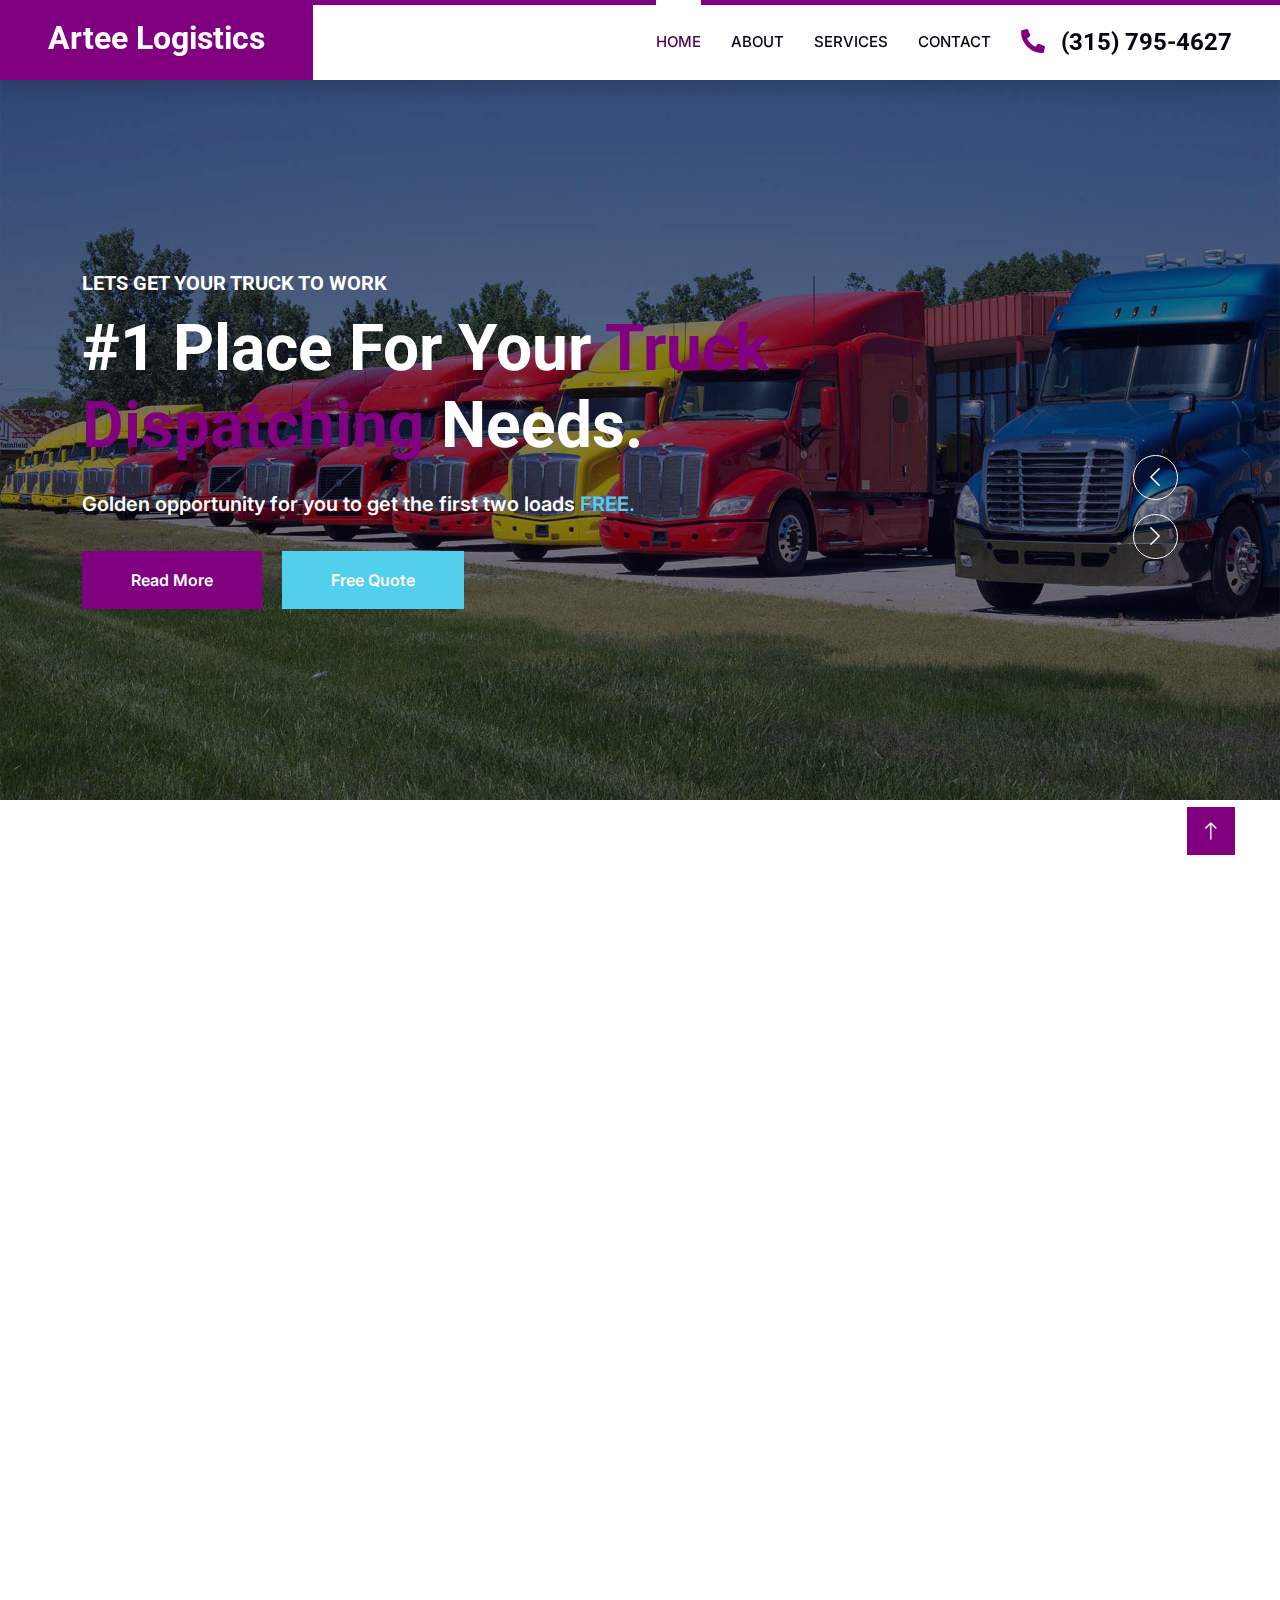
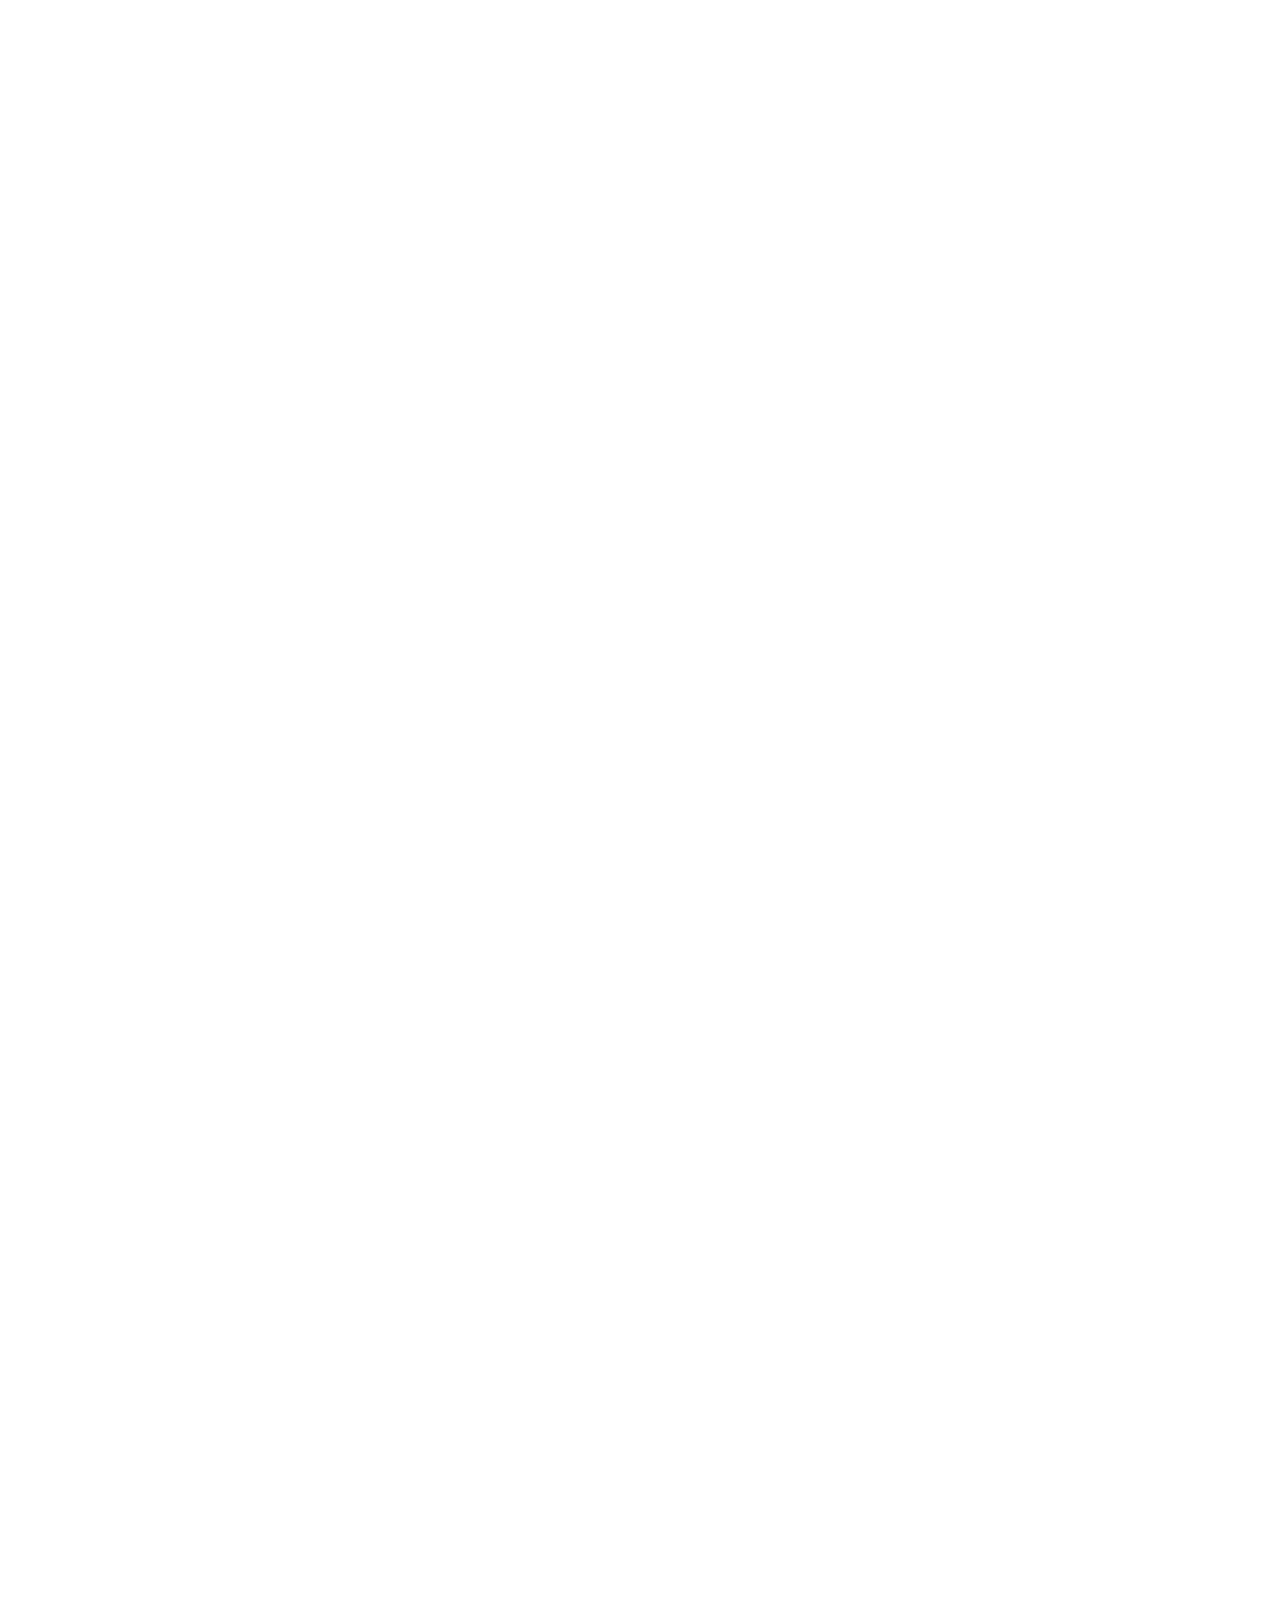
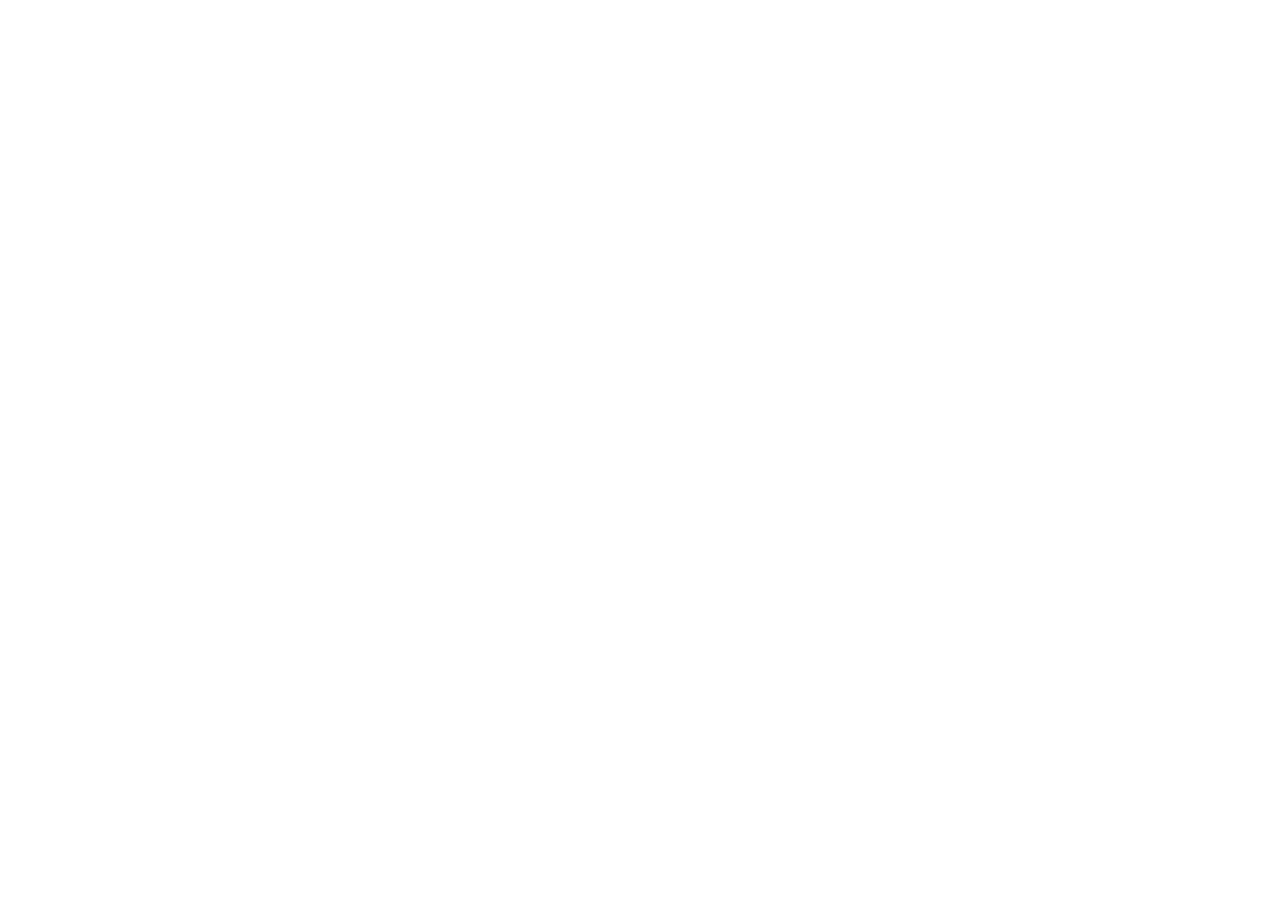
<file: index.html>
<!DOCTYPE html>
<html lang="en">

<head>
    <meta charset="utf-8">
    <title>Artee Logistics</title>
    <meta content="width=device-width, initial-scale=1.0" name="viewport">
    <meta content="truck dispatching, trucking services, truck dispatch, freight dispatch, logistics, Artee Logistics, trucking company, trucking business, truck loads, truck dispatch service, nationwide dispatch, reefer dispatch, dry van dispatch, flatbed dispatch, box truck dispatch, step deck dispatch, dispatch services USA, truck dispatching company" name="keywords">
    <meta content="Artee Logistics offers top-tier truck dispatching services across the USA and Canada. Get the best-paying loads with our expert dispatchers and enjoy non-forced dispatch, 24/7 support, and flexible freight options. First two loads are FREE!" name="description">

    <!-- Favicon -->
    <link href="img/favicon.ico" rel="icon">

    <!-- Google Web Fonts -->
    <link rel="preconnect" href="https://fonts.googleapis.com">
    <link rel="preconnect" href="https://fonts.gstatic.com" crossorigin>
    <link href="https://fonts.googleapis.com/css2?family=Inter:wght@400;600&family=Roboto:wght@500;700&display=swap" rel="stylesheet">

    <!-- Icon Font Stylesheet -->
    <link href="https://cdnjs.cloudflare.com/ajax/libs/font-awesome/5.10.0/css/all.min.css" rel="stylesheet">
    <link href="https://cdn.jsdelivr.net/npm/bootstrap-icons@1.4.1/font/bootstrap-icons.css" rel="stylesheet">

    <!-- Libraries Stylesheet -->
    <link href="lib/animate/animate.min.css" rel="stylesheet">
    <link href="lib/owlcarousel/assets/owl.carousel.min.css" rel="stylesheet">

    <!-- Customized Bootstrap Stylesheet -->
    <link href="css/bootstrap.min.css" rel="stylesheet">

    <!-- Template Stylesheet -->
    <link href="css/style.css" rel="stylesheet">
</head>

<body>
    <!-- Spinner Start -->
    <div id="spinner" class="show bg-white position-fixed translate-middle w-100 vh-100 top-50 start-50 d-flex align-items-center justify-content-center">
        <div class="spinner-grow text-primary" style="width: 3rem; height: 3rem;" role="status">
            <span class="sr-only">Loading...</span>
        </div>
    </div>
    <!-- Spinner End -->


    <!-- Navbar Start -->
    <nav class="navbar navbar-expand-lg bg-white navbar-light shadow border-top border-5 border-primary sticky-top p-0">
        <a href="index.html" class="navbar-brand bg-primary d-flex align-items-center px-4 px-lg-5">
            <h2 class="mb-2 text-white">Artee Logistics</h2>
        </a>
        <button type="button" class="navbar-toggler me-4" data-bs-toggle="collapse" data-bs-target="#navbarCollapse">
            <span class="navbar-toggler-icon"></span>
        </button>
        <div class="collapse navbar-collapse" id="navbarCollapse">
            <div class="navbar-nav ms-auto p-4 p-lg-0">
                <a href="index.html" class="nav-item nav-link active">Home</a>
                <a href="about.html" class="nav-item nav-link">About</a>
                <a href="service.html" class="nav-item nav-link">Services</a>
                <a href="contact.html" class="nav-item nav-link">Contact</a>
            </div>
            <h4 class="m-0 pe-lg-5 d-none d-lg-block"><i class="fa fa-phone-alt text-primary me-3"></i>(315) 795-4627</h4>
        </div>
    </nav>
    <!-- Navbar End -->


    <!-- Carousel Start -->
    <div class="container-fluid p-0 pb-5">
        <div class="owl-carousel header-carousel position-relative mb-5">
            <div class="owl-carousel-item position-relative">
                <img class="img-fluid" src="img/carousel-2.jpg" alt="">
                <div class="position-absolute top-0 start-0 w-100 h-100 d-flex align-items-center" style="background: rgba(6, 3, 21, .5);">
                    <div class="container">
                        <div class="row justify-content-start">
                            <div class="col-10 col-lg-8">
                                <h5 class="text-white text-uppercase mb-3 animated slideInDown">Lets Get Your Truck To Work</h5>
                                <h1 class="display-3 text-white animated slideInDown mb-4">#1 Place For Your <span class="text-primary">Truck Dispatching</span> Needs.</h1>
                                <p class="fs-5 fw-medium text-white mb-4 pb-2">Golden opportunity for you to get the first two loads <span class="text-secondary" >FREE.</span></p>
                                <a href="" class="btn btn-primary py-md-3 px-md-5 me-3 animated slideInLeft">Read More</a>
                                <a href="" class="btn btn-secondary py-md-3 px-md-5 animated slideInRight">Free Quote</a>
                            </div>
                        </div>
                    </div>
                </div>
            </div>
            <div class="owl-carousel-item position-relative">
                <img class="img-fluid" src="img/carousel-1.jpg" alt="">
                <div class="position-absolute top-0 start-0 w-100 h-100 d-flex align-items-center" style="background: rgba(6, 3, 21, .5);">
                    <div class="container">
                        <div class="row justify-content-start">
                            <div class="col-10 col-lg-8">
                                <h5 class="text-white text-uppercase mb-3 animated slideInDown">Truck Dispatch Services</h5>
                                <h1 class="display-3 text-white animated slideInDown mb-4">We get our drivers the<span class="text-primary">Best Paying</span> loads.</h1>
                                <p class="fs-5 fw-medium text-white mb-4 pb-2">We provide third party dispatching service to trucking companies <span class="text-secondary" >Nationwide.</span></p>
                                <a href="" class="btn btn-primary py-md-3 px-md-5 me-3 animated slideInLeft">Read More</a>
                                <a href="" class="btn btn-secondary py-md-3 px-md-5 animated slideInRight">Free Quote</a>
                            </div>
                        </div>
                    </div>
                </div>
            </div>
        </div>
    </div>
    <!-- Carousel End -->



    <!-- Feature Start -->
    <div class="container-fluid overflow-hidden py-5 px-lg-0">
        <div class="container feature py-5 px-lg-0">
            <div class="row g-5 mx-lg-0">
                <div class="col-lg-6 feature-text wow fadeInUp" data-wow-delay="0.1s">
                    <h6 class="text-secondary text-uppercase mb-3">Our Features</h6>
                    <h1 class="mb-5">Powerful Features of <span class="text-primary">Artee Logistics</span> Dispatch</h1>
                    <div class="d-flex mb-5 wow fadeInUp" data-wow-delay="0.3s">
                        <i class="fa fa-globe text-primary fa-3x flex-shrink-0"></i>
                        <div class="ms-4">
                            <h5>Nation-wide Service</h5>
                            <p class="mb-0">We offer our services nation wide all over USA and Canada.</p>
                        </div>
                    </div>
                    <div class="d-flex mb-5 wow fadeIn" data-wow-delay="0.5s">
                        <i class="fa fa-shipping-fast text-primary fa-3x flex-shrink-0"></i>
                        <div class="ms-4">
                            <h5>Flexibility</h5>
                            <p class="mb-0">Non-forced dispatch runs on the days and lanes you choose. Opportunities for a variety of freight.</p>
                        </div>
                    </div>
                    <div class="d-flex mb-0 wow fadeInUp" data-wow-delay="0.7s">
                        <i class="fa fa-phone-alt text-primary fa-3x flex-shrink-0"></i>
                        <div class="ms-4">
                            <h5>24/7 Telephone Support</h5>
                            <p class="mb-0">We are available to our drivers around the clock. Our team consists of daytime, after-hours, night and weekend dispatchers to help our truckers with any difficulties.</p>
                        </div>
                    </div>
                </div>
                <div class="col-lg-6 pe-lg-0 wow fadeInRight" data-wow-delay="0.1s" style="min-height: 400px;">
                    <div class="position-relative h-100">
                        <img class="position-absolute img-fluid w-100 h-100" src="img/about.jpg" style="object-fit: cover;" alt="">
                    </div>
                </div>
            </div>
        </div>
    </div>
    <!-- Feature End -->


    <!-- Service Start -->
    <div class="container-xxl py-5">
        <div class="container py-5">
            <div class="text-center wow fadeInUp" data-wow-delay="0.1s">
                <h6 class="text-secondary text-uppercase">Our Specialisation</h6>
                <h1 class="mb-5">Types Of Trucks We Dispatch</h1>
            </div>
            <div class="row g-4">
                <div class="col-md-6 col-lg-4 wow fadeInUp" data-wow-delay="0.3s">
                    <div class="service-item p-4">
                        <div class="overflow-hidden mb-4">
                            <img class="img-fluid" src="img/service-1.jpg" style="width: 500px; height: 180px;" alt="">
                        </div>
                        <h4 class="mb-3">Dry Van</h4>
                        <p>Whether you’re transporting retail goods, manufacturing supplies, or e-commerce shipments, Artee Logistics has the expertise to keep your dry van fully utilized and your business thriving.</p>
                        <a class="btn-slide mt-2" href=""><i class="fa fa-arrow-right"></i><span>Read More</span></a>
                    </div>
                </div>
                <div class="col-md-6 col-lg-4 wow fadeInUp" data-wow-delay="0.5s">
                    <div class="service-item p-4">
                        <div class="overflow-hidden mb-4">
                            <img class="img-fluid" src="img/service-2.jpeg" style="width: 500px; height: 180px;" alt="">
                        </div>
                        <h4 class="mb-3">Reefer</h4>
                        <p>Artee Logistics excels in providing premium reefer dispatch services, connecting drivers with high-value temperature-controlled freight opportunities across the United States.</p>
                        <a class="btn-slide mt-2" href=""><i class="fa fa-arrow-right"></i><span>Read More</span></a>
                    </div>
                </div>
                <div class="col-md-6 col-lg-4 wow fadeInUp" data-wow-delay="0.7s">
                    <div class="service-item p-4">
                        <div class="overflow-hidden mb-4">
                            <img class="img-fluid" src="img/service-3.webp" style="width: 500px; height: 180px;" alt="">
                        </div>
                        <h4 class="mb-3">Flat Bed</h4>
                        <p>Our seasoned dispatchers understand the intricacies of flatbed transportation, helping you maximize your revenue while minimizing downtime.</p>
                        <a class="btn-slide mt-2" href=""><i class="fa fa-arrow-right"></i><span>Read More</span></a>
                    </div>
                </div>
                <div class="col-md-6 col-lg-4 wow fadeInUp" data-wow-delay="0.3s">
                    <div class="service-item p-4">
                        <div class="overflow-hidden mb-4">
                            <img class="img-fluid" src="img/service-4.jpeg" style="width: 500px; height: 180px;" alt="">
                        </div>
                        <h4 class="mb-3">Box Truck</h4>
                        <p>We assist box truck drivers in finding consistent, well-paying loads, reducing empty miles, and ensuring smooth dispatching for steady earnings.</p>
                        <a class="btn-slide mt-2" href=""><i class="fa fa-arrow-right"></i><span>Read More</span></a>
                    </div>
                </div>
                <div class="col-md-6 col-lg-4 wow fadeInUp" data-wow-delay="0.5s">
                    <div class="service-item p-4">
                        <div class="overflow-hidden mb-4">
                            <img class="img-fluid" src="img/service-5.jpeg" style="width: 500px; height: 180px;" alt="">
                        </div>
                        <h4 class="mb-3">Step Deck</h4>
                        <p>We have experience booking overweight and over-dimensional loads. Our dispatchers understand the unique challenges of step deck transportation, ensuring you maximize your earnings.</p>
                        <a class="btn-slide mt-2" href=""><i class="fa fa-arrow-right"></i><span>Read More</span></a>
                    </div>
                </div>
                <div class="col-md-6 col-lg-4 wow fadeInUp" data-wow-delay="0.7s">
                    <div class="service-item p-4">
                        <div class="overflow-hidden mb-4">
                            <img class="img-fluid" src="img/service-6.jpeg" style="width: 500px; height: 180px;" alt="">
                        </div>
                        <h4 class="mb-3">Cargo Van</h4>
                        <p>We help cargo van drivers find high-paying loads, stay on their preferred lanes, and maximize earnings with hassle-free dispatching.</p>
                        <a class="btn-slide mt-2" href=""><i class="fa fa-arrow-right"></i><span>Read More</span></a>
                    </div>
                </div>
            </div>
        </div>
    </div>
    <!-- Service End -->


    <!-- Testimonial Start -->
    <div class="container-xxl py-5 wow fadeInUp" data-wow-delay="0.1s">
        <div class="container py-5">
            <div class="text-center">
                <h6 class="text-secondary text-uppercase">Testimonials</h6>
                <h1 class="mb-0">Our Work Speak For Themselves!</h1>
            </div>
            <div class="owl-carousel testimonial-carousel wow fadeInUp" data-wow-delay="0.1s">
                <div class="testimonial-item p-4 my-5">
                    <i class="fa fa-quote-right fa-3x text-light position-absolute top-0 end-0 mt-n3 me-4"></i>
                    <p class="mb-0">Definitely would recommend Artee Logistics services for semi-truck dispatching! I had them recommended to me by a friend and I’m glad I gave them a call.</p>
                </div>
                <div class="testimonial-item p-4 my-5">
                    <i class="fa fa-quote-right fa-3x text-light position-absolute top-0 end-0 mt-n3 me-4"></i>
                    <p class="mb-0">This is the best trucking dispatch company out there! caroline and her team did an amazing job with dispatching high paying freight!! I drive on weekdays and I always have loads ready for me!!</p>
                </div>
                <div class="testimonial-item p-4 my-5">
                    <i class="fa fa-quote-right fa-3x text-light position-absolute top-0 end-0 mt-n3 me-4"></i>
                    <p class="mb-0">Reliable dispatch service! They keep my truck moving with great loads and smooth operations. Highly recommend!</p>
                </div>
                <div class="testimonial-item p-4 my-5">
                    <i class="fa fa-quote-right fa-3x text-light position-absolute top-0 end-0 mt-n3 me-4"></i>
                    <p class="mb-0">Artee Logistics are best truck dispatchers I’ve worked with in the last 5 years. Their dispatching services is top-notch offering best loads on a consistent basis. Would definitely recommend them.</p>
                </div>
            </div>
        </div>
    </div>
    <!-- Testimonial End -->


    <!-- Footer Start -->
    <div class="container-fluid bg-dark text-light footer pt-5 wow fadeIn" data-wow-delay="0.1s" style="margin-top: 6rem;">
        <div class="container py-5">
            <div class="row g-5">
                <div class="col-lg-3 col-md-6">
                    <h4 class="text-light mb-4">Address</h4>
                    <p class="mb-2"><i class="fa fa-map-marker-alt me-3"></i>New York, New York, USA</p>
                    <p class="mb-2"><i class="fa fa-phone-alt me-3"></i>(315) 795-4627</p>
                    <p class="mb-2"><i class="fa fa-envelope me-3"></i>info@arteelogistics.com</p>
                    <div class="d-flex pt-2">
                        <a class="btn btn-outline-light btn-social" href="#"><i class="fab fa-twitter"></i></a>
                        <a class="btn btn-outline-light btn-social" href="#"><i class="fab fa-facebook-f"></i></a>
                        <a class="btn btn-outline-light btn-social" href="#"><i class="fab fa-linkedin-in"></i></a>
                    </div>
                </div>
                <div class="col-lg-3 col-md-6">
                    <h4 class="text-light mb-4">Services</h4>
                    <a class="btn btn-link" href="service.html">Paperwork Completion</a>
                    <a class="btn btn-link" href="service.html">Booking Loads</a>
                    <a class="btn btn-link" href="service.html">Lumper/ Detention</a>
                    <a class="btn btn-link" href="service.html">Phone / Email Updates</a>
                    <a class="btn btn-link" href="service.html">Credit Checks</a>
                </div>
                <div class="col-lg-3 col-md-6">
                    <h4 class="text-light mb-4">Quick Links</h4>
                    <a class="btn btn-link" href="about.html">About Us</a>
                    <a class="btn btn-link" href="contact.html">Contact Us</a>
                    <a class="btn btn-link" href="service.html">Our Services</a>
                    <a class="btn btn-link" href="#">Terms & Condition</a>
                    <a class="btn btn-link" href="#">Support</a>
                </div>
                <div class="col-lg-3 col-md-6">
                    <h4 class="text-light mb-4">Newsletter</h4>
                    <p>Join our newsletter for latest news.</p>
                    <div class="position-relative mx-auto" style="max-width: 400px;">
                        <input class="form-control border-0 w-100 py-3 ps-4 pe-5" type="text" placeholder="Your email">
                        <button type="button" class="btn btn-primary py-2 position-absolute top-0 end-0 mt-2 me-2">SignUp</button>
                    </div>
                </div>
            </div>
        </div>
        <div class="container">
            <div class="copyright">
                <div class="row">
                    <div class="col-md-6 text-center text-md-start mb-3 mb-md-0">
                        &copy; <a class="border-bottom" href="index.html">Artee Logistics</a>, All Right Reserved.
                    </div>
                    <div class="col-md-6 text-center text-md-end">
                        Designed By <a class="border-bottom" href="https://arteecreations.com">Artee Creations</a>
                    </div>
                </div>
            </div>
        </div>
    </div>
    <!-- Footer End -->


    <!-- Back to Top -->
    <a href="#" class="btn btn-lg btn-primary btn-lg-square rounded-0 back-to-top"><i class="bi bi-arrow-up"></i></a>


    <!-- JavaScript Libraries -->
    <script src="https://code.jquery.com/jquery-3.4.1.min.js"></script>
    <script src="https://cdn.jsdelivr.net/npm/bootstrap@5.0.0/dist/js/bootstrap.bundle.min.js"></script>
    <script src="lib/wow/wow.min.js"></script>
    <script src="lib/easing/easing.min.js"></script>
    <script src="lib/waypoints/waypoints.min.js"></script>
    <script src="lib/counterup/counterup.min.js"></script>
    <script src="lib/owlcarousel/owl.carousel.min.js"></script>

    <!-- Template Javascript -->
    <script src="js/main.js"></script>
</body>

</html>
</file>
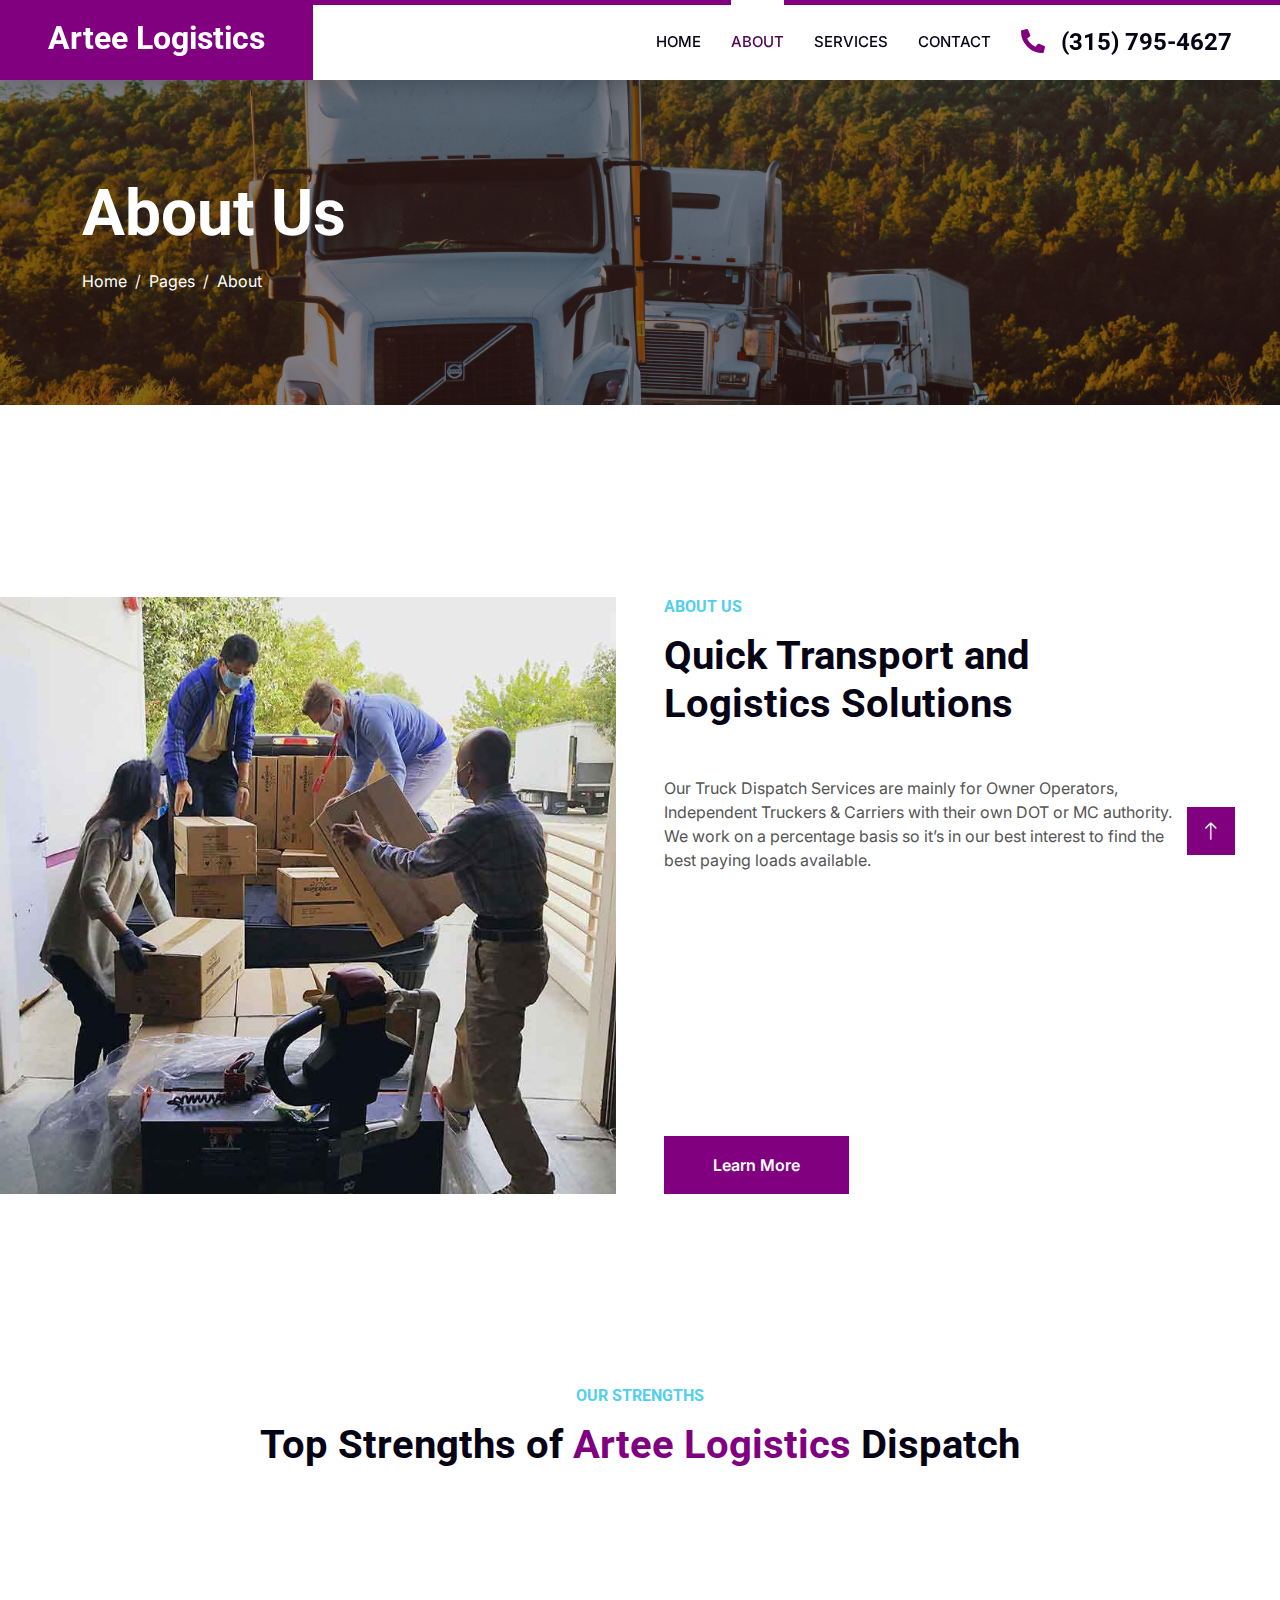
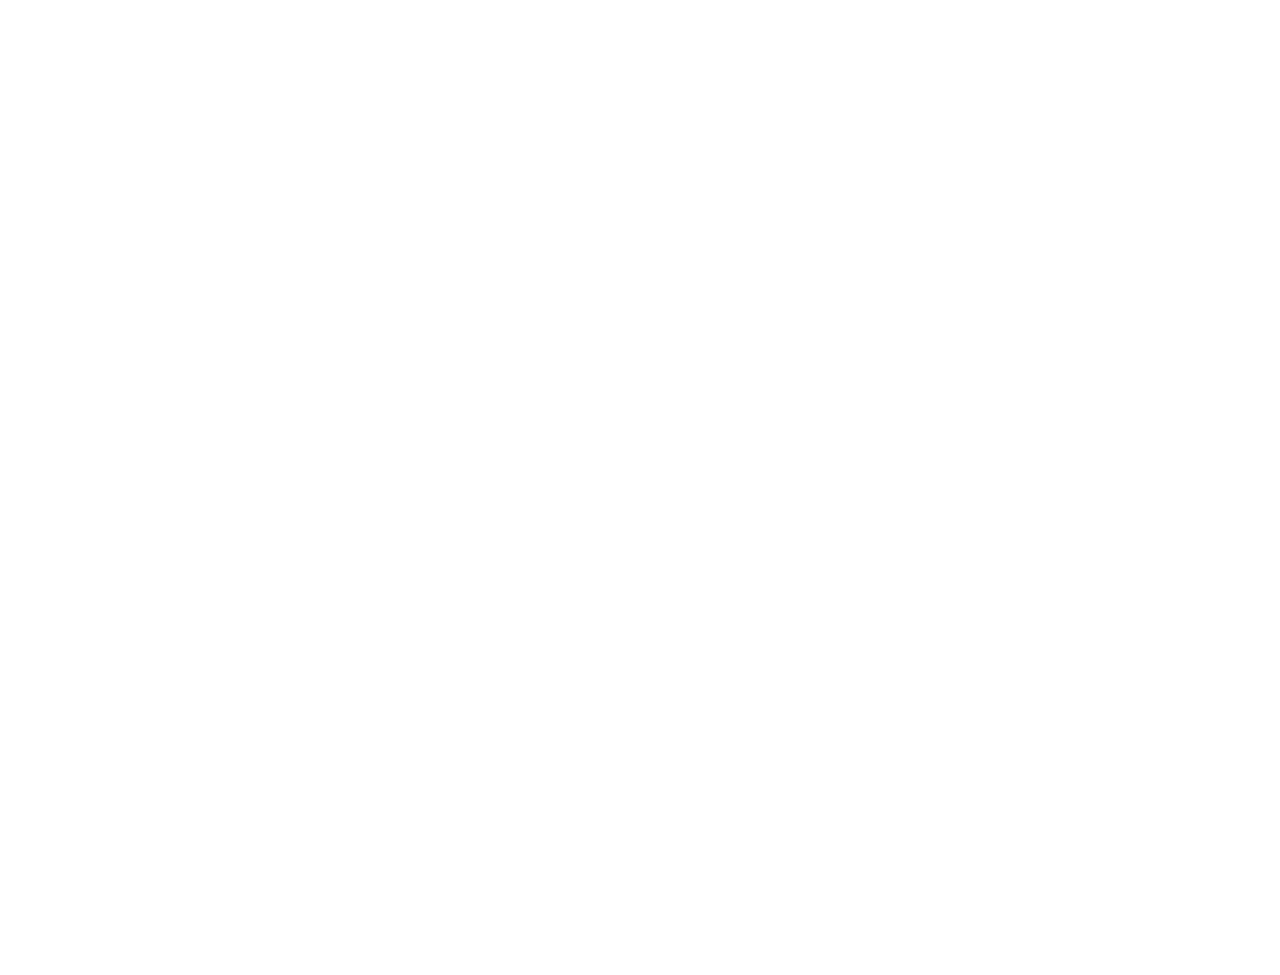
<file: about.html>
<!DOCTYPE html>
<html lang="en">

<head>
    <meta charset="utf-8">
    <title>Artee Logistics</title>
    <meta content="width=device-width, initial-scale=1.0" name="viewport">
    <meta content="Artee Logistics, truck dispatch services, freight dispatch, owner operators, independent truckers, carriers, load booking, nationwide logistics, transportation solutions, 24/7 dispatch support, logistics management, freight brokerage, trucking industry, best paying loads, dedicated lanes, credit checks, dispatching experts, logistics company, dispatch service USA, dispatch service Canada" name="keywords">
    <meta content="Artee Logistics provides expert truck dispatch services for owner-operators and carriers across the USA and Canada. We handle load booking, paperwork, credit checks, and 24/7 support to maximize your earnings and efficiency." name="description">

    <!-- Favicon -->
    <link href="img/favicon.ico" rel="icon">

    <!-- Google Web Fonts -->
    <link rel="preconnect" href="https://fonts.googleapis.com">
    <link rel="preconnect" href="https://fonts.gstatic.com" crossorigin>
    <link href="https://fonts.googleapis.com/css2?family=Inter:wght@400;600&family=Roboto:wght@500;700&display=swap" rel="stylesheet">

    <!-- Icon Font Stylesheet -->
    <link href="https://cdnjs.cloudflare.com/ajax/libs/font-awesome/5.10.0/css/all.min.css" rel="stylesheet">
    <link href="https://cdn.jsdelivr.net/npm/bootstrap-icons@1.4.1/font/bootstrap-icons.css" rel="stylesheet">

    <!-- Libraries Stylesheet -->
    <link href="lib/animate/animate.min.css" rel="stylesheet">
    <link href="lib/owlcarousel/assets/owl.carousel.min.css" rel="stylesheet">

    <!-- Customized Bootstrap Stylesheet -->
    <link href="css/bootstrap.min.css" rel="stylesheet">

    <!-- Template Stylesheet -->
    <link href="css/style.css" rel="stylesheet">
</head>

<body>
    <!-- Spinner Start -->
    <div id="spinner" class="show bg-white position-fixed translate-middle w-100 vh-100 top-50 start-50 d-flex align-items-center justify-content-center">
        <div class="spinner-grow text-primary" style="width: 3rem; height: 3rem;" role="status">
            <span class="sr-only">Loading...</span>
        </div>
    </div>
    <!-- Spinner End -->


    <!-- Navbar Start -->
    <nav class="navbar navbar-expand-lg bg-white navbar-light shadow border-top border-5 border-primary sticky-top p-0">
        <a href="index.html" class="navbar-brand bg-primary d-flex align-items-center px-4 px-lg-5">
            <h2 class="mb-2 text-white">Artee Logistics</h2>
        </a>
        <button type="button" class="navbar-toggler me-4" data-bs-toggle="collapse" data-bs-target="#navbarCollapse">
            <span class="navbar-toggler-icon"></span>
        </button>
        <div class="collapse navbar-collapse" id="navbarCollapse">
            <div class="navbar-nav ms-auto p-4 p-lg-0">
                <a href="index.html" class="nav-item nav-link">Home</a>
                <a href="about.html" class="nav-item nav-link active">About</a>
                <a href="service.html" class="nav-item nav-link">Services</a>
                <a href="contact.html" class="nav-item nav-link">Contact</a>
            </div>
            <h4 class="m-0 pe-lg-5 d-none d-lg-block"><i class="fa fa-phone-alt text-primary me-3"></i>(315) 795-4627</h4>
        </div>
    </nav>
    <!-- Navbar End -->


    <!-- Page Header Start -->
    <div class="container-fluid page-header py-5" style="margin-bottom: 6rem;">
        <div class="container py-5">
            <h1 class="display-3 text-white mb-3 animated slideInDown">About Us</h1>
            <nav aria-label="breadcrumb animated slideInDown">
                <ol class="breadcrumb">
                    <li class="breadcrumb-item"><a class="text-white" href="index.html">Home</a></li>
                    <li class="breadcrumb-item"><a class="text-white" href="#">Pages</a></li>
                    <li class="breadcrumb-item text-white active" aria-current="page">About</li>
                </ol>
            </nav>
        </div>
    </div>
    <!-- Page Header End -->


    <!-- About Start -->
    <div class="container-fluid overflow-hidden py-5 px-lg-0">
        <div class="container about py-5 px-lg-0">
            <div class="row g-5 mx-lg-0">
                <div class="col-lg-6 ps-lg-0 wow fadeInLeft" data-wow-delay="0.1s" style="min-height: 400px;">
                    <div class="position-relative h-100">
                        <img class="position-absolute img-fluid w-100 h-100" src="img/about.jpg" style="object-fit: cover;" alt="">
                    </div>
                </div>
                <div class="col-lg-6 about-text wow fadeInUp" data-wow-delay="0.3s">
                    <h6 class="text-secondary text-uppercase mb-3">About Us</h6>
                    <h1 class="mb-5">Quick Transport and Logistics Solutions</h1>
                    <p class="mb-5">Our Truck Dispatch Services are mainly for Owner Operators, Independent Truckers & Carriers with their own DOT or MC authority. We work on a percentage basis so it’s in our best interest to find the best paying loads available.</p>
                    <div class="row g-4 mb-5">
                        <div class="col-sm-6 wow fadeIn" data-wow-delay="0.5s">
                            <i class="fa fa-globe fa-3x text-primary mb-3"></i>
                            <h5>Nation-wide Service</h5>
                            <p class="m-0">We offer our services nation wide all over USA and Canada.</p>
                        </div>
                        <div class="col-sm-6 wow fadeIn" data-wow-delay="0.7s">
                            <i class="fa fa-phone-alt fa-3x text-primary mb-3"></i>
                            <h5>24/7 Telephone Support</h5>
                            <p class="m-0">We are available to assist our drivers around the clock with any difficulties.</p>
                        </div>
                    </div>
                    <a href="contact.html" class="btn btn-primary py-3 px-5">Learn More</a>
                </div>
            </div>
        </div>
    </div>
    <!-- About End -->



    <!-- Feature Start -->
    <div class="container-fluid overflow-hidden py-5 px-lg-0">
        <div class="container feature py-5 px-lg-0">
            <div class="row g-5 mx-lg-0">
                <div style="text-align: center;">
                    <h6 class="text-secondary text-uppercase mb-3">Our Strengths</h6>
                    <h1 class="mb-5">Top Strengths of <span class="text-primary">Artee Logistics</span> Dispatch</h1>
                </div>
                <div class="col-lg-6 feature-text wow fadeInUp" data-wow-delay="0.1s">
                    <div class="d-flex mb-5 wow fadeInUp" data-wow-delay="0.3s">
                        <div class="ms-4">
                            <p class="mb-0">Trusted company in Dispatch Service.</p>
                        </div>
                    </div>
                    <div class="d-flex mb-5 wow fadeIn" data-wow-delay="0.5s">
                        <div class="ms-4">
                            <p class="mb-0">Take care of all phone conversations and credit checks with BROKERS & SHIPPERS.</p>
                        </div>
                    </div>
                    <div class="d-flex mb-0 wow fadeInUp" data-wow-delay="0.7s">
                        <div class="ms-4">
                            <p class="mb-0">Experienced staff for quick and safe decisions.</p>
                        </div>
                    </div>
                </div>
                <div class="col-lg-6 pe-lg-0 wow fadeInRight" data-wow-delay="0.1s" style="min-height: 400px;">
                    <div class="d-flex mb-5 wow fadeInUp" data-wow-delay="0.3s">
                        <div class="ms-4">
                            <p class="mb-0">Financially stable leader in the trucking industry</p>
                        </div>
                    </div>
                    <div class="d-flex mb-5 wow fadeIn" data-wow-delay="0.5s">
                        <div class="ms-4">
                            <p class="mb-0">Create dedicated lanes for your trucks</p>
                        </div>
                    </div>
                    <div class="d-flex mb-0 wow fadeInUp" data-wow-delay="0.7s">
                        <div class="ms-4">
                            <p class="mb-0">We provide, you or your driver/teams with all of the correct information on all loads.</p>
                        </div>
                    </div>
                </div>
            </div>
        </div>
    </div>
    <!-- Feature End -->
        

    <!-- Footer Start -->
    <div class="container-fluid bg-dark text-light footer pt-5 wow fadeIn" data-wow-delay="0.1s" style="margin-top: 6rem;">
        <div class="container py-5">
            <div class="row g-5">
                <div class="col-lg-3 col-md-6">
                    <h4 class="text-light mb-4">Address</h4>
                    <p class="mb-2"><i class="fa fa-map-marker-alt me-3"></i>New York, New York, USA</p>
                    <p class="mb-2"><i class="fa fa-phone-alt me-3"></i>(315) 795-4627</p>
                    <p class="mb-2"><i class="fa fa-envelope me-3"></i>info@arteelogistics.com</p>
                    <div class="d-flex pt-2">
                        <a class="btn btn-outline-light btn-social" href="#"><i class="fab fa-twitter"></i></a>
                        <a class="btn btn-outline-light btn-social" href="#"><i class="fab fa-facebook-f"></i></a>
                        <a class="btn btn-outline-light btn-social" href="#"><i class="fab fa-linkedin-in"></i></a>
                    </div>
                </div>
                <div class="col-lg-3 col-md-6">
                    <h4 class="text-light mb-4">Services</h4>
                    <a class="btn btn-link" href="service.html">Paperwork Completion</a>
                    <a class="btn btn-link" href="service.html">Booking Loads</a>
                    <a class="btn btn-link" href="service.html">Lumper/ Detention</a>
                    <a class="btn btn-link" href="service.html">Phone / Email Updates</a>
                    <a class="btn btn-link" href="service.html">Credit Checks</a>
                </div>
                <div class="col-lg-3 col-md-6">
                    <h4 class="text-light mb-4">Quick Links</h4>
                    <a class="btn btn-link" href="about.html">About Us</a>
                    <a class="btn btn-link" href="contact.html">Contact Us</a>
                    <a class="btn btn-link" href="service.html">Our Services</a>
                    <a class="btn btn-link" href="#">Terms & Condition</a>
                    <a class="btn btn-link" href="#">Support</a>
                </div>
                <div class="col-lg-3 col-md-6">
                    <h4 class="text-light mb-4">Newsletter</h4>
                    <p>Join our newsletter for latest news.</p>
                    <div class="position-relative mx-auto" style="max-width: 400px;">
                        <input class="form-control border-0 w-100 py-3 ps-4 pe-5" type="text" placeholder="Your email">
                        <button type="button" class="btn btn-primary py-2 position-absolute top-0 end-0 mt-2 me-2">SignUp</button>
                    </div>
                </div>
            </div>
        </div>
        <div class="container">
            <div class="copyright">
                <div class="row">
                    <div class="col-md-6 text-center text-md-start mb-3 mb-md-0">
                        &copy; <a class="border-bottom" href="index.html">Artee Logistics</a>, All Right Reserved.
                    </div>
                    <div class="col-md-6 text-center text-md-end">
                        Designed By <a class="border-bottom" href="https://arteecreations.com">Artee Creations</a>
                    </div>
                </div>
            </div>
        </div>
    </div>
    <!-- Footer End -->


    <!-- Back to Top -->
    <a href="#" class="btn btn-lg btn-primary btn-lg-square rounded-0 back-to-top"><i class="bi bi-arrow-up"></i></a>


    <!-- JavaScript Libraries -->
    <script src="https://code.jquery.com/jquery-3.4.1.min.js"></script>
    <script src="https://cdn.jsdelivr.net/npm/bootstrap@5.0.0/dist/js/bootstrap.bundle.min.js"></script>
    <script src="lib/wow/wow.min.js"></script>
    <script src="lib/easing/easing.min.js"></script>
    <script src="lib/waypoints/waypoints.min.js"></script>
    <script src="lib/counterup/counterup.min.js"></script>
    <script src="lib/owlcarousel/owl.carousel.min.js"></script>

    <!-- Template Javascript -->
    <script src="js/main.js"></script>
</body>

</html>
</file>
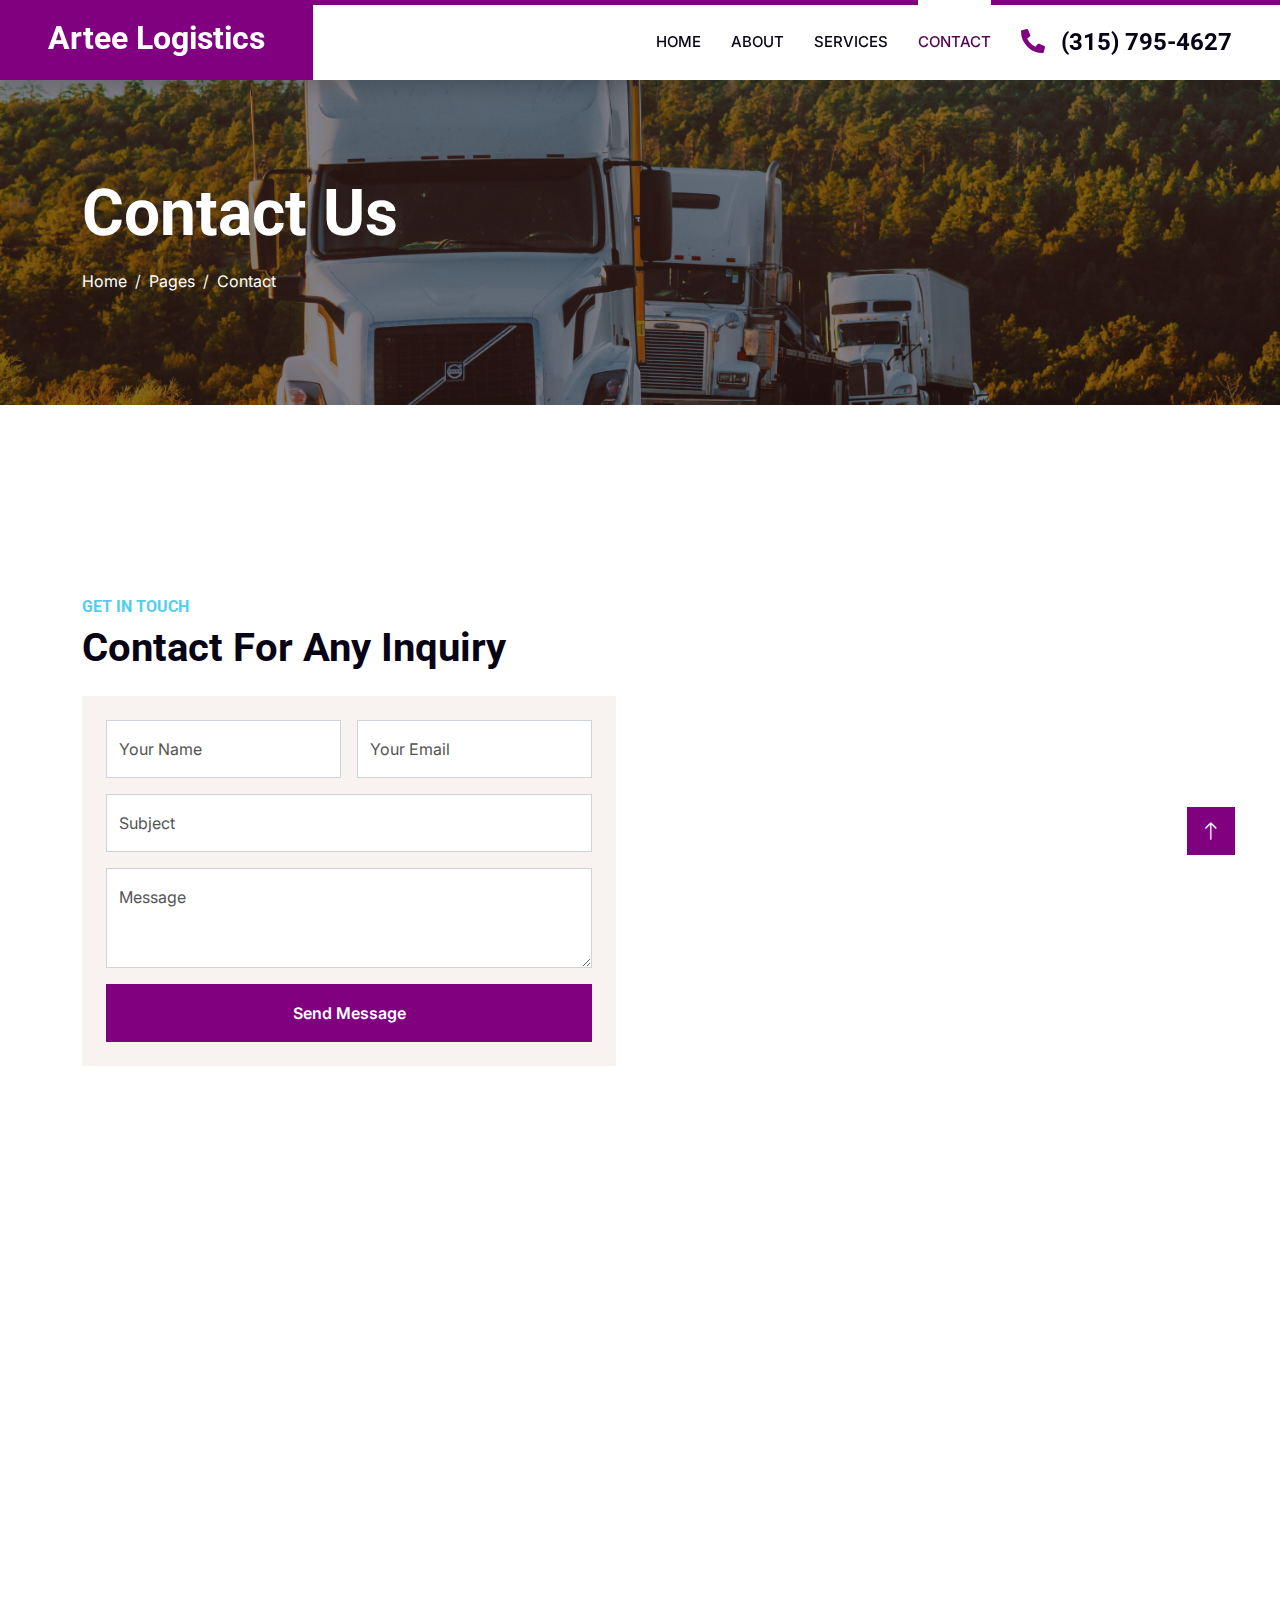
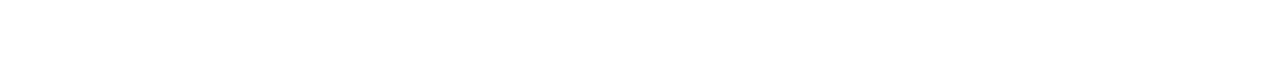
<file: contact.html>
<!DOCTYPE html>
<html lang="en">

<head>
    <meta charset="utf-8">
    <title>Artee Logistics</title>
    <meta content="width=device-width, initial-scale=1.0" name="viewport">
    <meta content="Artee Logistics, logistics services, truck dispatching, freight booking, load booking, paperwork completion, lumper services, detention services, credit checks, phone updates, email updates, transportation services, contact Artee Logistics, logistics support, dispatch solutions, New York logistics, freight management" name="keywords">
    <meta content="Contact Artee Logistics for expert truck dispatching and logistics services. We provide freight booking, paperwork completion, credit checks, and real-time updates to streamline your transportation needs. Reach out today for reliable logistics support." name="description">

    <!-- Favicon -->
    <link href="img/favicon.ico" rel="icon">

    <!-- Google Web Fonts -->
    <link rel="preconnect" href="https://fonts.googleapis.com">
    <link rel="preconnect" href="https://fonts.gstatic.com" crossorigin>
    <link href="https://fonts.googleapis.com/css2?family=Inter:wght@400;600&family=Roboto:wght@500;700&display=swap" rel="stylesheet">

    <!-- Icon Font Stylesheet -->
    <link href="https://cdnjs.cloudflare.com/ajax/libs/font-awesome/5.10.0/css/all.min.css" rel="stylesheet">
    <link href="https://cdn.jsdelivr.net/npm/bootstrap-icons@1.4.1/font/bootstrap-icons.css" rel="stylesheet">

    <!-- Libraries Stylesheet -->
    <link href="lib/animate/animate.min.css" rel="stylesheet">
    <link href="lib/owlcarousel/assets/owl.carousel.min.css" rel="stylesheet">

    <!-- Customized Bootstrap Stylesheet -->
    <link href="css/bootstrap.min.css" rel="stylesheet">

    <!-- Template Stylesheet -->
    <link href="css/style.css" rel="stylesheet">
</head>

<body>
    <!-- Spinner Start -->
    <div id="spinner" class="show bg-white position-fixed translate-middle w-100 vh-100 top-50 start-50 d-flex align-items-center justify-content-center">
        <div class="spinner-grow text-primary" style="width: 3rem; height: 3rem;" role="status">
            <span class="sr-only">Loading...</span>
        </div>
    </div>
    <!-- Spinner End -->


    <!-- Navbar Start -->
    <nav class="navbar navbar-expand-lg bg-white navbar-light shadow border-top border-5 border-primary sticky-top p-0">
        <a href="index.html" class="navbar-brand bg-primary d-flex align-items-center px-4 px-lg-5">
            <h2 class="mb-2 text-white">Artee Logistics</h2>
        </a>
        <button type="button" class="navbar-toggler me-4" data-bs-toggle="collapse" data-bs-target="#navbarCollapse">
            <span class="navbar-toggler-icon"></span>
        </button>
        <div class="collapse navbar-collapse" id="navbarCollapse">
            <div class="navbar-nav ms-auto p-4 p-lg-0">
                <a href="index.html" class="nav-item nav-link">Home</a>
                <a href="about.html" class="nav-item nav-link">About</a>
                <a href="service.html" class="nav-item nav-link">Services</a>
                <a href="contact.html" class="nav-item nav-link active">Contact</a>
            </div>
            <h4 class="m-0 pe-lg-5 d-none d-lg-block"><i class="fa fa-phone-alt text-primary me-3"></i>(315) 795-4627</h4>
        </div>
    </nav>
    <!-- Navbar End -->


    <!-- Page Header Start -->
    <div class="container-fluid page-header py-5" style="margin-bottom: 6rem;">
        <div class="container py-5">
            <h1 class="display-3 text-white mb-3 animated slideInDown">Contact Us</h1>
            <nav aria-label="breadcrumb animated slideInDown">
                <ol class="breadcrumb">
                    <li class="breadcrumb-item"><a class="text-white" href="index.html">Home</a></li>
                    <li class="breadcrumb-item"><a class="text-white" href="#">Pages</a></li>
                    <li class="breadcrumb-item text-white active" aria-current="page">Contact</li>
                </ol>
            </nav>
        </div>
    </div>
    <!-- Page Header End -->


    <!-- Contact Start -->
    <div class="container-fluid overflow-hidden py-5 px-lg-0">
        <div class="container contact-page py-5 px-lg-0">
            <div class="row g-5 mx-lg-0">
                <div class="col-md-6 contact-form wow fadeIn" data-wow-delay="0.1s">
                    <h6 class="text-secondary text-uppercase">Get In Touch</h6>
                    <h1 class="mb-4">Contact For Any Inquiry</h1>
                    <div class="bg-light p-4">
                        <form>
                            <div class="row g-3">
                                <div class="col-md-6">
                                    <div class="form-floating">
                                        <input type="text" class="form-control" id="name" placeholder="Your Name">
                                        <label for="name">Your Name</label>
                                    </div>
                                </div>
                                <div class="col-md-6">
                                    <div class="form-floating">
                                        <input type="email" class="form-control" id="email" placeholder="Your Email">
                                        <label for="email">Your Email</label>
                                    </div>
                                </div>
                                <div class="col-12">
                                    <div class="form-floating">
                                        <input type="text" class="form-control" id="subject" placeholder="Subject">
                                        <label for="subject">Subject</label>
                                    </div>
                                </div>
                                <div class="col-12">
                                    <div class="form-floating">
                                        <textarea class="form-control" placeholder="Leave a message here" id="message" style="height: 100px"></textarea>
                                        <label for="message">Message</label>
                                    </div>
                                </div>
                                <div class="col-12">
                                    <button class="btn btn-primary w-100 py-3" type="submit">Send Message</button>
                                </div>
                            </div>
                        </form>
                    </div>
                </div>
                <div class="col-md-6 pe-lg-0 wow fadeInRight" data-wow-delay="0.1s">
                    <div class="position-relative h-100">
                        <iframe class="position-absolute w-100 h-100" style="object-fit: cover;"
                        src="https://www.google.com/maps/embed?pb=!1m18!1m12!1m3!1d3001156.4288297426!2d-78.01371936852176!3d42.72876761954724!2m3!1f0!2f0!3f0!3m2!1i1024!2i768!4f13.1!3m3!1m2!1s0x4ccc4bf0f123a5a9%3A0xddcfc6c1de189567!2sNew%20York%2C%20USA!5e0!3m2!1sen!2sbd!4v1603794290143!5m2!1sen!2sbd"
                        frameborder="0" allowfullscreen="" aria-hidden="false"
                        tabindex="0"></iframe>
                    </div>
                </div>
            </div>
        </div>
    </div>
    <!-- Contact End -->


    <!-- Footer Start -->
    <div class="container-fluid bg-dark text-light footer pt-5 wow fadeIn" data-wow-delay="0.1s" style="margin-top: 6rem;">
        <div class="container py-5">
            <div class="row g-5">
                <div class="col-lg-3 col-md-6">
                    <h4 class="text-light mb-4">Address</h4>
                    <p class="mb-2"><i class="fa fa-map-marker-alt me-3"></i>New York, New York, USA</p>
                    <p class="mb-2"><i class="fa fa-phone-alt me-3"></i>(315) 795-4627</p>
                    <p class="mb-2"><i class="fa fa-envelope me-3"></i>info@arteelogistics.com</p>
                    <div class="d-flex pt-2">
                        <a class="btn btn-outline-light btn-social" href="#"><i class="fab fa-twitter"></i></a>
                        <a class="btn btn-outline-light btn-social" href="#"><i class="fab fa-facebook-f"></i></a>
                        <a class="btn btn-outline-light btn-social" href="#"><i class="fab fa-linkedin-in"></i></a>
                    </div>
                </div>
                <div class="col-lg-3 col-md-6">
                    <h4 class="text-light mb-4">Services</h4>
                    <a class="btn btn-link" href="service.html">Paperwork Completion</a>
                    <a class="btn btn-link" href="service.html">Booking Loads</a>
                    <a class="btn btn-link" href="service.html">Lumper/ Detention</a>
                    <a class="btn btn-link" href="service.html">Phone / Email Updates</a>
                    <a class="btn btn-link" href="service.html">Credit Checks</a>
                </div>
                <div class="col-lg-3 col-md-6">
                    <h4 class="text-light mb-4">Quick Links</h4>
                    <a class="btn btn-link" href="about.html">About Us</a>
                    <a class="btn btn-link" href="contact.html">Contact Us</a>
                    <a class="btn btn-link" href="service.html">Our Services</a>
                    <a class="btn btn-link" href="#">Terms & Condition</a>
                    <a class="btn btn-link" href="#">Support</a>
                </div>
                <div class="col-lg-3 col-md-6">
                    <h4 class="text-light mb-4">Newsletter</h4>
                    <p>Join our newsletter for latest news.</p>
                    <div class="position-relative mx-auto" style="max-width: 400px;">
                        <input class="form-control border-0 w-100 py-3 ps-4 pe-5" type="text" placeholder="Your email">
                        <button type="button" class="btn btn-primary py-2 position-absolute top-0 end-0 mt-2 me-2">SignUp</button>
                    </div>
                </div>
            </div>
        </div>
        <div class="container">
            <div class="copyright">
                <div class="row">
                    <div class="col-md-6 text-center text-md-start mb-3 mb-md-0">
                        &copy; <a class="border-bottom" href="index.html">Artee Logistics</a>, All Right Reserved.
                    </div>
                    <div class="col-md-6 text-center text-md-end">
                        Designed By <a class="border-bottom" href="https://arteecreations.com">Artee Creations</a>
                    </div>
                </div>
            </div>
        </div>
    </div>
    <!-- Footer End -->


    <!-- Back to Top -->
    <a href="#" class="btn btn-lg btn-primary btn-lg-square rounded-0 back-to-top"><i class="bi bi-arrow-up"></i></a>


    <!-- JavaScript Libraries -->
    <script src="https://code.jquery.com/jquery-3.4.1.min.js"></script>
    <script src="https://cdn.jsdelivr.net/npm/bootstrap@5.0.0/dist/js/bootstrap.bundle.min.js"></script>
    <script src="lib/wow/wow.min.js"></script>
    <script src="lib/easing/easing.min.js"></script>
    <script src="lib/waypoints/waypoints.min.js"></script>
    <script src="lib/counterup/counterup.min.js"></script>
    <script src="lib/owlcarousel/owl.carousel.min.js"></script>

    <!-- Template Javascript -->
    <script src="js/main.js"></script>
</body>

</html>
</file>
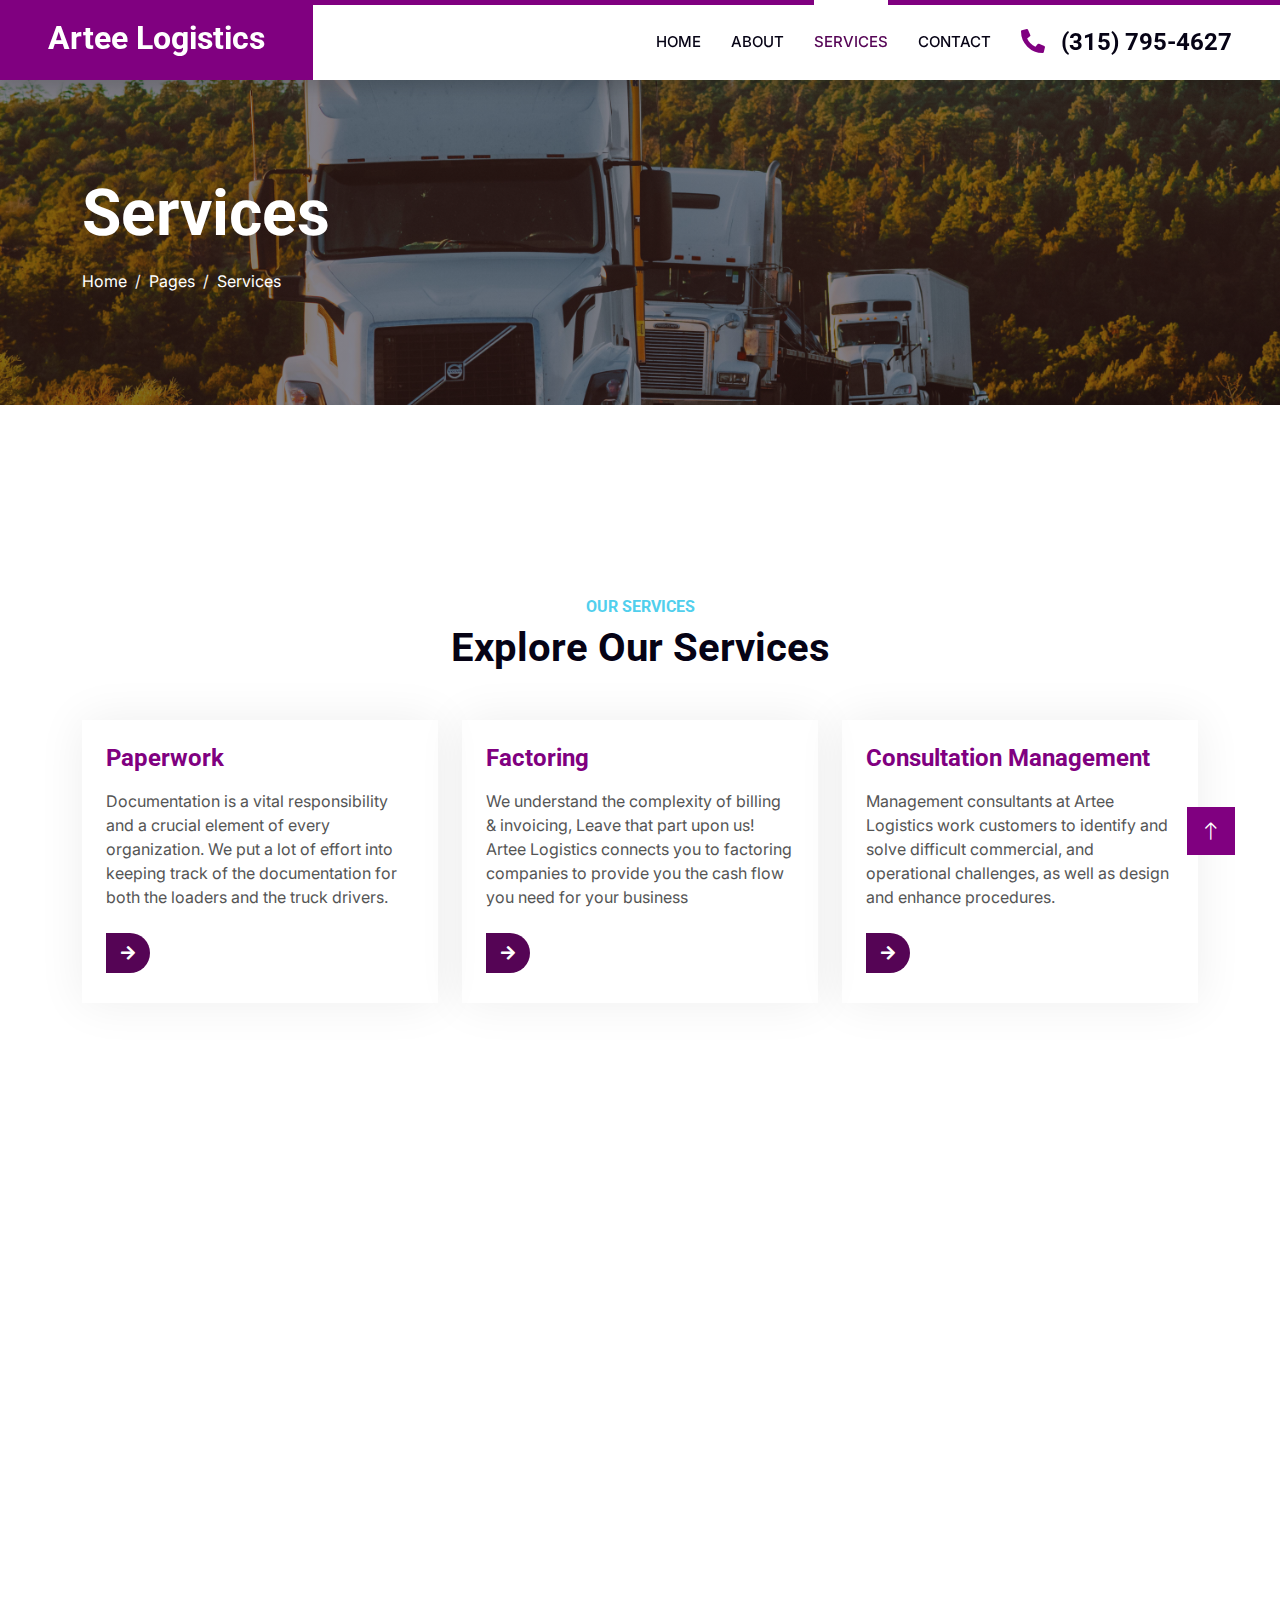
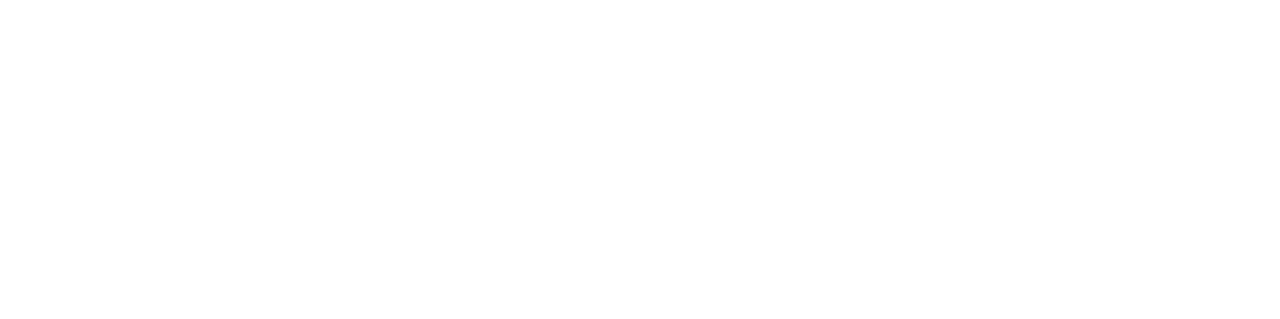
<file: service.html>
<!DOCTYPE html>
<html lang="en">

<head>
    <meta charset="utf-8">
    <title>Artee Logistics</title>
    <meta content="width=device-width, initial-scale=1.0" name="viewport">
    <meta content="Artee Logistics, logistics services, freight management, truck dispatching, paperwork completion, factoring services, consultation management, profit and loss reports, broker credit check, driver management, transportation services, shipping solutions, freight consultation, dispatching solutions, New York logistics, supply chain services." name="keywords">
    <meta content="Explore Artee Logistics' top-tier dispatching and freight management services, including paperwork completion, factoring, broker credit checks, and driver management. We ensure seamless transportation and logistics solutions tailored to your business needs." name="description">

    <!-- Favicon -->
    <link href="img/favicon.ico" rel="icon">

    <!-- Google Web Fonts -->
    <link rel="preconnect" href="https://fonts.googleapis.com">
    <link rel="preconnect" href="https://fonts.gstatic.com" crossorigin>
    <link href="https://fonts.googleapis.com/css2?family=Inter:wght@400;600&family=Roboto:wght@500;700&display=swap" rel="stylesheet">

    <!-- Icon Font Stylesheet -->
    <link href="https://cdnjs.cloudflare.com/ajax/libs/font-awesome/5.10.0/css/all.min.css" rel="stylesheet">
    <link href="https://cdn.jsdelivr.net/npm/bootstrap-icons@1.4.1/font/bootstrap-icons.css" rel="stylesheet">

    <!-- Libraries Stylesheet -->
    <link href="lib/animate/animate.min.css" rel="stylesheet">
    <link href="lib/owlcarousel/assets/owl.carousel.min.css" rel="stylesheet">

    <!-- Customized Bootstrap Stylesheet -->
    <link href="css/bootstrap.min.css" rel="stylesheet">

    <!-- Template Stylesheet -->
    <link href="css/style.css" rel="stylesheet">
</head>

<body>
    <!-- Spinner Start -->
    <div id="spinner" class="show bg-white position-fixed translate-middle w-100 vh-100 top-50 start-50 d-flex align-items-center justify-content-center">
        <div class="spinner-grow text-primary" style="width: 3rem; height: 3rem;" role="status">
            <span class="sr-only">Loading...</span>
        </div>
    </div>
    <!-- Spinner End -->


    <!-- Navbar Start -->
    <nav class="navbar navbar-expand-lg bg-white navbar-light shadow border-top border-5 border-primary sticky-top p-0">
        <a href="index.html" class="navbar-brand bg-primary d-flex align-items-center px-4 px-lg-5">
            <h2 class="mb-2 text-white">Artee Logistics</h2>
        </a>
        <button type="button" class="navbar-toggler me-4" data-bs-toggle="collapse" data-bs-target="#navbarCollapse">
            <span class="navbar-toggler-icon"></span>
        </button>
        <div class="collapse navbar-collapse" id="navbarCollapse">
            <div class="navbar-nav ms-auto p-4 p-lg-0">
                <a href="index.html" class="nav-item nav-link">Home</a>
                <a href="about.html" class="nav-item nav-link">About</a>
                <a href="service.html" class="nav-item nav-link active">Services</a>
                <a href="contact.html" class="nav-item nav-link">Contact</a>
            </div>
            <h4 class="m-0 pe-lg-5 d-none d-lg-block"><i class="fa fa-phone-alt text-primary me-3"></i>(315) 795-4627</h4>
        </div>
    </nav>
    <!-- Navbar End -->


    <!-- Page Header Start -->
    <div class="container-fluid page-header py-5" style="margin-bottom: 6rem;">
        <div class="container py-5">
            <h1 class="display-3 text-white mb-3 animated slideInDown">Services</h1>
            <nav aria-label="breadcrumb animated slideInDown">
                <ol class="breadcrumb">
                    <li class="breadcrumb-item"><a class="text-white" href="index.html">Home</a></li>
                    <li class="breadcrumb-item"><a class="text-white" href="#">Pages</a></li>
                    <li class="breadcrumb-item text-white active" aria-current="page">Services</li>
                </ol>
            </nav>
        </div>
    </div>
    <!-- Page Header End -->


    <!-- Service Start -->
    <div class="container-xxl py-5">
        <div class="container py-5">
            <div class="text-center wow fadeInUp" data-wow-delay="0.1s">
                <h6 class="text-secondary text-uppercase">Our Services</h6>
                <h1 class="mb-5">Explore Our Services</h1>
            </div>
            <div class="row g-4">
                <div class="col-md-6 col-lg-4 wow fadeInUp" data-wow-delay="0.3s">
                    <div class="service-item p-4">
                        <h4 class="mb-3 text-primary">Paperwork</h4>
                        <p>Documentation is a vital responsibility and a crucial element of every organization. We put a lot of effort into keeping track of the documentation for both the loaders and the truck drivers.</p>
                        <a class="btn-slide mt-2" href="contact.html"><i class="fa fa-arrow-right"></i><span>Learn More</span></a>
                    </div>
                </div>
                <div class="col-md-6 col-lg-4 wow fadeInUp" data-wow-delay="0.5s">
                    <div class="service-item p-4">
                        <h4 class="mb-3 text-primary">Factoring</h4>
                        <p>We understand the complexity of billing & invoicing, Leave that part upon us! Artee Logistics connects you to factoring companies to provide you the cash flow you need for your business</p>
                        <a class="btn-slide mt-2" href="contact.html"><i class="fa fa-arrow-right"></i><span>Learn More</span></a>
                    </div>
                </div>
                <div class="col-md-6 col-lg-4 wow fadeInUp" data-wow-delay="0.7s">
                    <div class="service-item p-4">
                        <h4 class="mb-3 text-primary">Consultation Management</h4>
                        <p>Management consultants at Artee Logistics work customers to identify and solve difficult commercial, and operational challenges, as well as design and enhance procedures.</p>
                        <a class="btn-slide mt-2" href="contact.html"><i class="fa fa-arrow-right"></i><span>Learn More</span></a>
                    </div>
                </div>
                <div class="col-md-6 col-lg-4 wow fadeInUp" data-wow-delay="0.3s">
                    <div class="service-item p-4">
                        <h4 class="mb-3 text-primary">Yearly Profit & Loss Report</h4>
                        <p>All reports must be kept up to date, and we take pride in keeping track of them. We also offer a report for every profit and loss that occurred in the previous year at the end of each year.</p>
                        <a class="btn-slide mt-2" href="contact.html"><i class="fa fa-arrow-right"></i><span>Learn More</span></a>
                    </div>
                </div>
                <div class="col-md-6 col-lg-4 wow fadeInUp" data-wow-delay="0.5s">
                    <div class="service-item p-4">
                        <h4 class="mb-3 text-primary">Broker Credit Check</h4>
                        <p>We go through depth research making sure the brokers will be able to pay our drivers and provide a safe shipping experience. As we desire to make the experience as best as we can.</p>
                        <a class="btn-slide mt-2" href="contact.html"><i class="fa fa-arrow-right"></i><span>Learn More</span></a>
                    </div>
                </div>
                <div class="col-md-6 col-lg-4 wow fadeInUp" data-wow-delay="0.7s">
                    <div class="service-item p-4">
                        <h4 class="mb-3 text-primary">Manage Drivers</h4>
                        <p>Artee Logistics pays special attention to the driver management system and keeps meticulous records on GPS and telematics data, track fuel data, and improve overall standards for all drivers.</p>
                        <a class="btn-slide mt-2" href="contact.html"><i class="fa fa-arrow-right"></i><span>Learn More</span></a>
                    </div>
                </div>
            </div>
        </div>
    </div>
    <!-- Service End -->



    <!-- Footer Start -->
    <div class="container-fluid bg-dark text-light footer pt-5 wow fadeIn" data-wow-delay="0.1s" style="margin-top: 6rem;">
        <div class="container py-5">
            <div class="row g-5">
                <div class="col-lg-3 col-md-6">
                    <h4 class="text-light mb-4">Address</h4>
                    <p class="mb-2"><i class="fa fa-map-marker-alt me-3"></i>New York, New York, USA</p>
                    <p class="mb-2"><i class="fa fa-phone-alt me-3"></i>(315) 795-4627</p>
                    <p class="mb-2"><i class="fa fa-envelope me-3"></i>info@arteelogistics.com</p>
                    <div class="d-flex pt-2">
                        <a class="btn btn-outline-light btn-social" href="#"><i class="fab fa-twitter"></i></a>
                        <a class="btn btn-outline-light btn-social" href="#"><i class="fab fa-facebook-f"></i></a>
                        <a class="btn btn-outline-light btn-social" href="#"><i class="fab fa-linkedin-in"></i></a>
                    </div>
                </div>
                <div class="col-lg-3 col-md-6">
                    <h4 class="text-light mb-4">Services</h4>
                    <a class="btn btn-link" href="service.html">Paperwork Completion</a>
                    <a class="btn btn-link" href="service.html">Booking Loads</a>
                    <a class="btn btn-link" href="service.html">Lumper/ Detention</a>
                    <a class="btn btn-link" href="service.html">Phone / Email Updates</a>
                    <a class="btn btn-link" href="service.html">Credit Checks</a>
                </div>
                <div class="col-lg-3 col-md-6">
                    <h4 class="text-light mb-4">Quick Links</h4>
                    <a class="btn btn-link" href="about.html">About Us</a>
                    <a class="btn btn-link" href="contact.html">Contact Us</a>
                    <a class="btn btn-link" href="service.html">Our Services</a>
                    <a class="btn btn-link" href="#">Terms & Condition</a>
                    <a class="btn btn-link" href="#">Support</a>
                </div>
                <div class="col-lg-3 col-md-6">
                    <h4 class="text-light mb-4">Newsletter</h4>
                    <p>Join our newsletter for latest news.</p>
                    <div class="position-relative mx-auto" style="max-width: 400px;">
                        <input class="form-control border-0 w-100 py-3 ps-4 pe-5" type="text" placeholder="Your email">
                        <button type="button" class="btn btn-primary py-2 position-absolute top-0 end-0 mt-2 me-2">SignUp</button>
                    </div>
                </div>
            </div>
        </div>
        <div class="container">
            <div class="copyright">
                <div class="row">
                    <div class="col-md-6 text-center text-md-start mb-3 mb-md-0">
                        &copy; <a class="border-bottom" href="index.html">Artee Logistics</a>, All Right Reserved.
                    </div>
                    <div class="col-md-6 text-center text-md-end">
                        Designed By <a class="border-bottom" href="https://arteecreations.com">Artee Creations</a>
                    </div>
                </div>
            </div>
        </div>
    </div>
    <!-- Footer End -->

    <!-- Back to Top -->
    <a href="#" class="btn btn-lg btn-primary btn-lg-square rounded-0 back-to-top"><i class="bi bi-arrow-up"></i></a>


    <!-- JavaScript Libraries -->
    <script src="https://code.jquery.com/jquery-3.4.1.min.js"></script>
    <script src="https://cdn.jsdelivr.net/npm/bootstrap@5.0.0/dist/js/bootstrap.bundle.min.js"></script>
    <script src="lib/wow/wow.min.js"></script>
    <script src="lib/easing/easing.min.js"></script>
    <script src="lib/waypoints/waypoints.min.js"></script>
    <script src="lib/counterup/counterup.min.js"></script>
    <script src="lib/owlcarousel/owl.carousel.min.js"></script>

    <!-- Template Javascript -->
    <script src="js/main.js"></script>
</body>

</html>
</file>
<file: css/style.css>
/********** Template CSS **********/
:root {
    --primary: rgb(85, 4, 85);
    --secondary: #51CFED;
    --light: #F8F2F0;
    --dark: #060315;
}

.fw-medium {
    font-weight: 600 !important;
}

.back-to-top {
    position: fixed;
    display: none;
    right: 45px;
    bottom: 45px;
    z-index: 99;
}


/*** Spinner ***/
#spinner {
    opacity: 0;
    visibility: hidden;
    transition: opacity .5s ease-out, visibility 0s linear .5s;
    z-index: 99999;
}

#spinner.show {
    transition: opacity .5s ease-out, visibility 0s linear 0s;
    visibility: visible;
    opacity: 1;
}


/*** Button ***/
.btn {
    font-weight: 600;
    transition: .5s;
}

.btn.btn-primary,
.btn.btn-secondary {
    color: #FFFFFF;
}

.btn-square {
    width: 38px;
    height: 38px;
}

.btn-sm-square {
    width: 32px;
    height: 32px;
}

.btn-lg-square {
    width: 48px;
    height: 48px;
}

.btn-square,
.btn-sm-square,
.btn-lg-square {
    padding: 0;
    display: flex;
    align-items: center;
    justify-content: center;
    font-weight: normal;
}

/*** Navbar ***/
.navbar .dropdown-toggle::after {
    border: none;
    content: "\f107";
    font-family: "Font Awesome 5 Free";
    font-weight: 900;
    vertical-align: middle;
    margin-left: 8px;
}

.navbar-light .navbar-nav .nav-link {
    position: relative;
    margin-right: 30px;
    padding: 25px 0;
    color: #FFFFFF;
    font-size: 15px;
    text-transform: uppercase;
    outline: none;
}

.navbar-light .navbar-nav .nav-link:hover,
.navbar-light .navbar-nav .nav-link.active {
    color: var(--primary);
}

@media (max-width: 991.98px) {
    .navbar-light .navbar-nav .nav-link  {
        margin-right: 0;
        padding: 10px 0;
    }

    .navbar-light .navbar-nav {
        border-top: 1px solid #EEEEEE;
    }
}

.navbar-light .navbar-brand,
.navbar-light a.btn {
    height: 75px;
}

.navbar-light .navbar-nav .nav-link {
    color: var(--dark);
    font-weight: 500;
}

.navbar-light.sticky-top {
    top: -100px;
    transition: .5s;
}

@media (min-width: 992px) {
    .navbar-light .navbar-nav .nav-link::before {
        position: absolute;
        content: "";
        width: 0;
        height: 5px;
        top: -6px;
        left: 50%;
        background: #FFFFFF;
        transition: .5s;
    }

    .navbar-light .navbar-nav .nav-link:hover::before,
    .navbar-light .navbar-nav .nav-link.active::before {
        width: 100%;
        left: 0;
    }

    .navbar-light .navbar-nav .nav-link.nav-contact::before {
        display: none;
    }

    .navbar .nav-item .dropdown-menu {
        display: block;
        border: none;
        margin-top: 0;
        top: 150%;
        opacity: 0;
        visibility: hidden;
        transition: .5s;
    }

    .navbar .nav-item:hover .dropdown-menu {
        top: 100%;
        visibility: visible;
        transition: .5s;
        opacity: 1;
    }
}


/*** Header ***/
@media (max-width: 768px) {
    .header-carousel .owl-carousel-item {
        position: relative;
        min-height: 500px;
    }
    
    .header-carousel .owl-carousel-item img {
        position: absolute;
        width: 100%;
        height: 100%;
        object-fit: cover;
    }

    .header-carousel .owl-carousel-item h5,
    .header-carousel .owl-carousel-item p {
        font-size: 14px !important;
        font-weight: 400 !important;
    }

    .header-carousel .owl-carousel-item h1 {
        font-size: 30px;
        font-weight: 600;
    }
}

.header-carousel .owl-nav {
    position: absolute;
    top: 50%;
    right: 8%;
    transform: translateY(-50%);
    display: flex;
    flex-direction: column;
}

.header-carousel .owl-nav .owl-prev,
.header-carousel .owl-nav .owl-next {
    margin: 7px 0;
    width: 45px;
    height: 45px;
    display: flex;
    align-items: center;
    justify-content: center;
    color: #FFFFFF;
    background: transparent;
    border: 1px solid #FFFFFF;
    border-radius: 45px;
    font-size: 22px;
    transition: .5s;
}

.header-carousel .owl-nav .owl-prev:hover,
.header-carousel .owl-nav .owl-next:hover {
    background: var(--primary);
    border-color: var(--primary);
}

.page-header {
    background: linear-gradient(rgba(6, 3, 21, .5), rgba(6, 3, 21, .5)), url(../img/carousel-1.jpg) center center no-repeat;
    background-size: cover;
}

.breadcrumb-item + .breadcrumb-item::before {
    color: var(--light);
}


/*** About ***/
@media (min-width: 992px) {
    .container.about {
        max-width: 100% !important;
    }

    .about-text  {
        padding-right: calc(((100% - 960px) / 2) + .75rem);
    }
}

@media (min-width: 1200px) {
    .about-text  {
        padding-right: calc(((100% - 1140px) / 2) + .75rem);
    }
}

@media (min-width: 1400px) {
    .about-text  {
        padding-right: calc(((100% - 1320px) / 2) + .75rem);
    }
}


/*** Feature ***/
@media (min-width: 992px) {
    .container.feature {
        max-width: 100% !important;
    }

    .feature-text  {
        padding-left: calc(((100% - 960px) / 2) + .75rem);
    }
}

@media (min-width: 1200px) {
    .feature-text  {
        padding-left: calc(((100% - 1140px) / 2) + .75rem);
    }
}

@media (min-width: 1400px) {
    .feature-text  {
        padding-left: calc(((100% - 1320px) / 2) + .75rem);
    }
}


/*** Service, Price & Team ***/
.service-item,
.price-item,
.team-item {
    box-shadow: 0 0 45px rgba(0, 0, 0, .07);
}

.service-item img,
.team-item img {
    transition: .5s;
}

.service-item:hover img,
.team-item:hover img {
    transform: scale(1.1);
}

.service-item a.btn-slide,
.price-item a.btn-slide,
.team-item div.btn-slide {
    position: relative;
    display: inline-block;
    overflow: hidden;
    font-size: 0;
}

.service-item a.btn-slide i,
.service-item a.btn-slide span,
.price-item a.btn-slide i,
.price-item a.btn-slide span,
.team-item div.btn-slide i,
.team-item div.btn-slide span {
    position: relative;
    height: 40px;
    padding: 0 15px;
    display: inline-flex;
    align-items: center;
    font-size: 16px;
    color: #FFFFFF;
    background: var(--primary);
    border-radius: 0 35px 35px 0;
    transition: .5s;
    z-index: 2;
}

.team-item div.btn-slide span a i {
    padding: 0 10px;
}

.team-item div.btn-slide span a:hover i {
    background: var(--secondary);
}

.service-item a.btn-slide span,
.price-item a.btn-slide span,
.team-item div.btn-slide span {
    padding-left: 0;
    left: -100%;
    z-index: 1;
}

.service-item:hover a.btn-slide i,
.price-item:hover a.btn-slide i,
.team-item:hover div.btn-slide i {
    border-radius: 0;
}

.service-item:hover a.btn-slide span,
.price-item:hover a.btn-slide span,
.team-item:hover div.btn-slide span {
    left: 0;
}

.service-item a.btn-slide:hover i,
.service-item a.btn-slide:hover span,
.price-item a.btn-slide:hover i,
.price-item a.btn-slide:hover span {
    background: var(--secondary);
}


/*** Testimonial ***/
.testimonial-carousel .owl-item .testimonial-item {
    position: relative;
    transition: .5s;
}

.testimonial-carousel .owl-item.center .testimonial-item {
    box-shadow: 0 0 45px rgba(0, 0, 0, .08);
    animation: pulse 1s ease-out .5s;
}

.testimonial-carousel .owl-dots {
    display: flex;
    align-items: center;
    justify-content: center;
}

.testimonial-carousel .owl-dot {
    position: relative;
    display: inline-block;
    margin: 0 5px;
    width: 15px;
    height: 15px;
    background: var(--primary);
    border: 5px solid var(--light);
    border-radius: 15px;
    transition: .5s;
}

.testimonial-carousel .owl-dot.active {
    background: var(--light);
    border-color: var(--primary);
}


/*** Contact ***/
@media (min-width: 992px) {
    .container.contact-page {
        max-width: 100% !important;
    }

    .contact-page .contact-form  {
        padding-left: calc(((100% - 960px) / 2) + .75rem);
    }
}

@media (min-width: 1200px) {
    .contact-page .contact-form  {
        padding-left: calc(((100% - 1140px) / 2) + .75rem);
    }
}

@media (min-width: 1400px) {
    .contact-page .contact-form  {
        padding-left: calc(((100% - 1320px) / 2) + .75rem);
    }
}


/*** Footer ***/
.footer {
    background: linear-gradient(rgba(6, 3, 21, .5), rgba(6, 3, 21, .5)), url(../img/map.png) center center no-repeat;
    background-size: cover;
}

.footer .btn.btn-social {
    margin-right: 5px;
    width: 35px;
    height: 35px;
    display: flex;
    align-items: center;
    justify-content: center;
    color: var(--light);
    border: 1px solid #FFFFFF;
    border-radius: 35px;
    transition: .3s;
}

.footer .btn.btn-social:hover {
    color: var(--primary);
}

.footer .btn.btn-link {
    display: block;
    margin-bottom: 5px;
    padding: 0;
    text-align: left;
    color: #FFFFFF;
    font-size: 15px;
    font-weight: normal;
    text-transform: capitalize;
    transition: .3s;
}

.footer .btn.btn-link::before {
    position: relative;
    content: "\f105";
    font-family: "Font Awesome 5 Free";
    font-weight: 900;
    margin-right: 10px;
}

.footer .btn.btn-link:hover {
    letter-spacing: 1px;
    box-shadow: none;
}

.footer .copyright {
    padding: 25px 0;
    font-size: 15px;
    border-top: 1px solid rgba(256, 256, 256, .1);
}

.footer .copyright a {
    color: var(--light);
}
</file>
